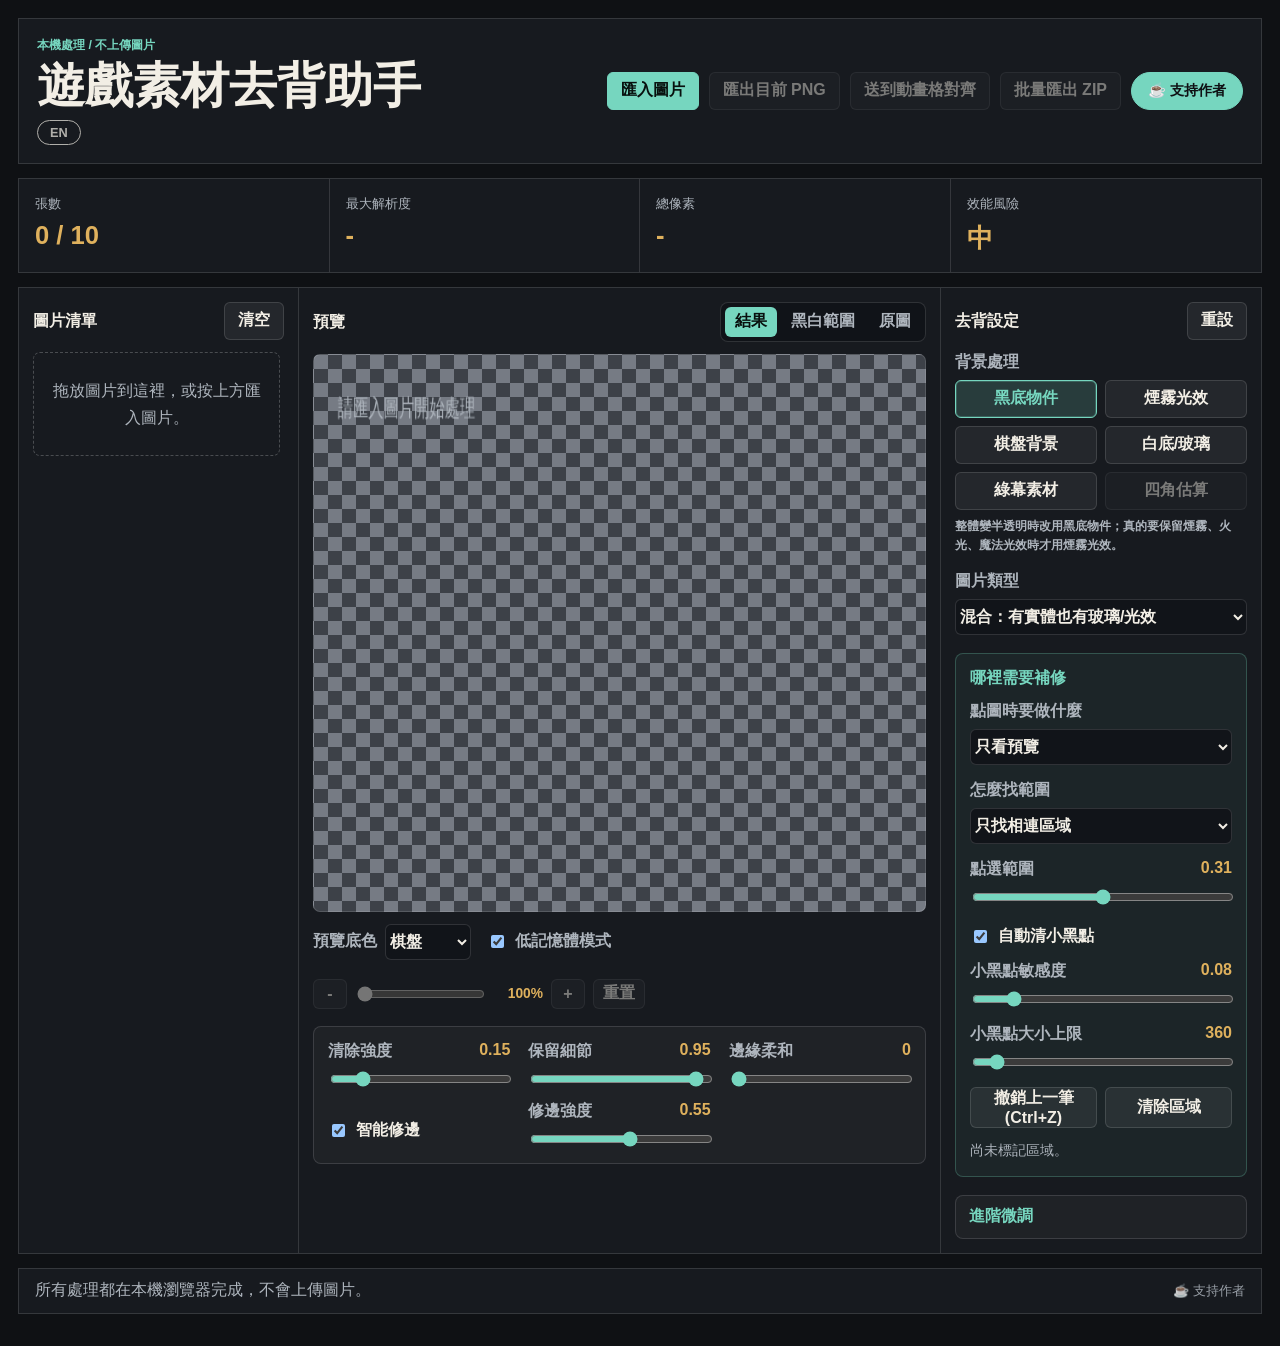
<file: index.html>
<!doctype html>
<html lang="zh-Hant">
<head>
  <meta charset="utf-8">
  <meta name="viewport" content="width=device-width, initial-scale=1">
  <link rel="icon" type="image/png" href="favicon.png">
  <link rel="apple-touch-icon" href="favicon.png">
  <title>遊戲素材去背助手</title>
  <meta name="description" content="本地瀏覽器遊戲素材去背助手，支援黑底、白底、綠幕、棋盤格與吸色背景，並提供點選補修與批量透明 PNG 匯出。免上傳、免安裝、免費開源。">
  <meta name="robots" content="index, follow">
  <link rel="canonical" href="https://zxc02621948-sketch.github.io/game-asset-bg-remover/">
  <link rel="alternate" hreflang="zh-Hant" href="https://zxc02621948-sketch.github.io/game-asset-bg-remover/">
  <link rel="alternate" hreflang="en" href="https://zxc02621948-sketch.github.io/game-asset-bg-remover/index.en.html">
  <link rel="alternate" hreflang="x-default" href="https://zxc02621948-sketch.github.io/game-asset-bg-remover/">
  <meta name="theme-color" content="#0f1114">
  <meta property="og:type" content="website">
  <meta property="og:site_name" content="Kuanming Tools">
  <meta property="og:locale" content="zh_TW">
  <meta property="og:locale:alternate" content="en_US">
  <meta property="og:title" content="遊戲素材去背助手｜瀏覽器本地批量去背工具">
  <meta property="og:description" content="本地瀏覽器遊戲素材去背助手，支援黑底、白底、綠幕、棋盤格與吸色背景，並提供點選補修與批量透明 PNG 匯出。免上傳、免安裝、免費開源。">
  <meta property="og:url" content="https://zxc02621948-sketch.github.io/game-asset-bg-remover/">
  <meta property="og:image" content="https://zxc02621948-sketch.github.io/game-asset-bg-remover/demo/social-card.png">
  <meta name="twitter:card" content="summary_large_image">
  <meta name="twitter:title" content="遊戲素材去背助手｜瀏覽器本地批量去背工具">
  <meta name="twitter:description" content="黑底/白底/綠幕/棋盤格去背，批量匯出透明 PNG。免上傳、免費開源。">
  <meta name="twitter:image" content="https://zxc02621948-sketch.github.io/game-asset-bg-remover/demo/social-card.png">
  <script type="application/ld+json">
  {
    "@context": "https://schema.org",
    "@type": "WebApplication",
    "name": "遊戲素材去背助手",
    "url": "https://zxc02621948-sketch.github.io/game-asset-bg-remover/",
    "applicationCategory": "MultimediaApplication",
    "operatingSystem": "Web",
    "offers": { "@type": "Offer", "price": "0", "priceCurrency": "USD" },
    "inLanguage": "zh-Hant",
    "description": "本地瀏覽器遊戲素材去背助手，支援黑底、白底、綠幕、棋盤格與吸色背景，並提供點選補修與批量透明 PNG 匯出。",
    "author": { "@type": "Person", "name": "Kuanming" }
  }
  </script>
  <link rel="stylesheet" href="./styles.css">
</head>
<body>
  <main class="app">
    <header class="topbar">
      <div>
        <p class="eyebrow">本機處理 / 不上傳圖片</p>
        <h1>遊戲素材去背助手</h1>
        <a class="lang-switch" href="./index.en.html">EN</a>
      </div>
      <div class="actions">
        <label class="button primary">
          匯入圖片
          <input id="fileInput" type="file" accept="image/png,image/jpeg,image/webp" multiple>
        </label>
        <button id="exportCurrent" type="button">匯出目前 PNG</button>
        <button id="sendToAlign" type="button">送到動畫格對齊</button>
        <button id="exportZip" type="button">批量匯出 ZIP</button>
        <a class="support-btn" href="https://ko-fi.com/kuanming" target="_blank" rel="noopener">☕ 支持作者</a>
      </div>
    </header>

    <section class="status-grid" aria-label="批量狀態">
      <div>
        <span>張數</span>
        <strong id="countStat">0 / 10</strong>
      </div>
      <div>
        <span>最大解析度</span>
        <strong id="maxSizeStat">-</strong>
      </div>
      <div>
        <span>總像素</span>
        <strong id="pixelStat">-</strong>
      </div>
      <div>
        <span>效能風險</span>
        <strong id="riskStat">待匯入</strong>
      </div>
    </section>

    <section id="riskPanel" class="notice" hidden></section>

    <section id="dropZone" class="workspace">
      <aside class="queue" aria-label="圖片清單">
        <div class="panel-head">
          <h2>圖片清單</h2>
          <button id="clearAll" type="button">清空</button>
        </div>
        <div id="thumbList" class="thumb-list">
          <div class="empty">拖放圖片到這裡，或按上方匯入圖片。</div>
        </div>
      </aside>

      <section class="preview-panel" aria-label="預覽">
        <div class="panel-head">
          <h2 id="previewTitle">預覽</h2>
          <div class="segmented" role="group" aria-label="預覽模式">
            <button class="active" type="button" data-view="result">結果</button>
            <button type="button" data-view="mask">黑白範圍</button>
            <button type="button" data-view="original">原圖</button>
          </div>
        </div>
        <div id="canvasWrap" class="canvas-wrap checker">
          <canvas id="previewCanvas"></canvas>
        </div>
        <div class="preview-tools">
          <label>
            預覽底色
            <select id="previewBg">
              <option value="checker">棋盤</option>
              <option value="game">遊戲深色</option>
              <option value="black">黑色</option>
              <option value="white">白色</option>
            </select>
          </label>
          <label class="inline-check">
            <input id="lowMemory" type="checkbox" checked>
            低記憶體模式
          </label>
          <div class="zoom-controls" aria-label="預覽縮放">
            <button id="zoomOut" type="button" aria-label="縮小預覽">-</button>
            <input id="zoomLevel" type="range" min="1" max="8" step="0.05" value="1" aria-label="預覽縮放比例">
            <strong id="zoomValue">100%</strong>
            <button id="zoomIn" type="button" aria-label="放大預覽">+</button>
            <button id="zoomReset" type="button">重置</button>
          </div>
        </div>
        <div class="quick-controls" aria-label="常用調整">
          <div class="slider">
            <label for="interiorCleanup">清除強度 <strong id="interiorCleanupValue">0.45</strong></label>
            <input id="interiorCleanup" type="range" min="0" max="1" step="0.05" value="0.45">
          </div>
          <div class="slider">
            <label for="solidProtect">保留細節 <strong id="solidProtectValue">0.55</strong></label>
            <input id="solidProtect" type="range" min="0" max="1" step="0.05" value="0.55">
          </div>
          <div class="slider">
            <label for="feather">邊緣柔和 <strong id="featherValue">0</strong></label>
            <input id="feather" type="range" min="0" max="8" step="1" value="0">
          </div>
          <label class="inline-check region-check">
            <input id="smartEdgeCleanup" type="checkbox" checked>
            智能修邊
          </label>
          <div class="slider">
            <label for="edgeCleanupStrength">修邊強度 <strong id="edgeCleanupStrengthValue">0.75</strong></label>
            <input id="edgeCleanupStrength" type="range" min="0" max="1" step="0.05" value="0.75">
          </div>
        </div>
      </section>

      <aside class="controls" aria-label="去背設定">
        <div class="panel-head">
        <h2>去背設定</h2>
          <button id="resetSettings" type="button">重設</button>
        </div>

        <input id="mode" type="hidden" value="black">

        <div class="field mode-field">
          <span>背景處理</span>
          <div class="preset-row mode-presets" role="group" aria-label="背景處理">
            <button type="button" data-preset="blackFx">黑底物件</button>
            <button type="button" data-preset="smoke">煙霧光效</button>
            <button type="button" data-preset="checker">棋盤背景</button>
            <button type="button" data-preset="glass">白底/玻璃</button>
            <button type="button" data-preset="green">綠幕素材</button>
            <button id="sampleCorner" type="button">四角估算</button>
          </div>
          <small class="field-note">整體變半透明時改用黑底物件；真的要保留煙霧、火光、魔法光效時才用煙霧光效。</small>
        </div>

        <label class="field">
          圖片類型
          <select id="alphaMode">
            <option value="mixed">混合：有實體也有玻璃/光效</option>
            <option value="effect">煙霧/光效為主</option>
            <option value="cutout">實體物件為主</option>
          </select>
        </label>

        <div class="region-box">
          <h3>哪裡需要補修</h3>
          <label class="field">
            點圖時要做什麼
            <select id="regionTool">
              <option value="none">只看預覽</option>
              <option value="clear">點一下清殘留</option>
              <option value="glass">這裡是玻璃/煙霧</option>
              <option value="protect">這裡不要動</option>
            </select>
          </label>
          <label class="field">
            怎麼找範圍
            <select id="selectMode">
              <option value="connected">只找相連區域</option>
              <option value="similar">找整張相近顏色</option>
            </select>
          </label>
          <div class="slider">
            <label for="regionTolerance">點選範圍 <strong id="regionToleranceValue">0.12</strong></label>
            <input id="regionTolerance" type="range" min="0.02" max="0.6" step="0.01" value="0.12">
          </div>
          <label class="inline-check region-check">
            <input id="autoDarkCleanup" type="checkbox" checked>
            自動清小黑點
          </label>
          <div class="slider">
            <label for="darkThreshold">小黑點敏感度 <strong id="darkThresholdValue">0.12</strong></label>
            <input id="darkThreshold" type="range" min="0.02" max="0.45" step="0.01" value="0.12">
          </div>
          <div class="slider">
            <label for="darkIslandMax">小黑點大小上限 <strong id="darkIslandMaxValue">600</strong></label>
            <input id="darkIslandMax" type="range" min="20" max="5000" step="20" value="600">
          </div>
          <div class="region-actions">
            <button id="undoRegion" type="button" aria-keyshortcuts="Control+Z">撤銷上一筆 (Ctrl+Z)</button>
            <button id="clearRegions" type="button">清除區域</button>
          </div>
          <p id="regionSummary" class="region-summary">尚未標記區域。</p>
        </div>

        <details class="advanced-box">
          <summary>進階微調</summary>
          <div class="field color-row advanced-color">
            <label>
              特殊背景色
              <input id="customColor" type="color" value="#000000">
            </label>
            <span class="field-note">通常不需要手選；選色後會切換成自訂背景模式。</span>
          </div>
          <div class="slider">
            <label for="exposure">淡光保留 <strong id="exposureValue">0.00</strong></label>
            <input id="exposure" type="range" min="-2" max="2" step="0.05" value="0">
          </div>
          <div class="slider">
            <label for="gamma">透明層次 <strong id="gammaValue">1.00</strong></label>
            <input id="gamma" type="range" min="0.3" max="3" step="0.05" value="1">
          </div>
          <div class="slider">
            <label for="blackPoint">壓掉黑底 <strong id="blackPointValue">0.02</strong></label>
            <input id="blackPoint" type="range" min="0" max="0.8" step="0.01" value="0.02">
          </div>
          <div class="slider">
            <label for="whitePoint">亮部保留 <strong id="whitePointValue">1.00</strong></label>
            <input id="whitePoint" type="range" min="0.2" max="1" step="0.01" value="1">
          </div>
          <div class="slider">
            <label for="alphaStrength">透明強度 <strong id="alphaStrengthValue">1.00</strong></label>
            <input id="alphaStrength" type="range" min="0.2" max="2" step="0.05" value="1">
          </div>
          <div class="slider">
            <label for="tolerance">背景判定範圍 <strong id="toleranceValue">0.22</strong></label>
            <input id="tolerance" type="range" min="0.02" max="0.8" step="0.01" value="0.22">
          </div>
          <div class="slider">
            <label for="despill">去綠/青色邊 <strong id="despillValue">0.45</strong></label>
            <input id="despill" type="range" min="0" max="1" step="0.05" value="0.45">
          </div>
        </details>

      </aside>
    </section>

    <footer class="foot">
      <span id="message">所有處理都在本機瀏覽器完成，不會上傳圖片。</span>
      <a class="support-link" href="https://ko-fi.com/kuanming" target="_blank" rel="noopener">☕ 支持作者</a>
    </footer>
  </main>

  <script src="./app.js"></script>
</body>
</html>
</file>
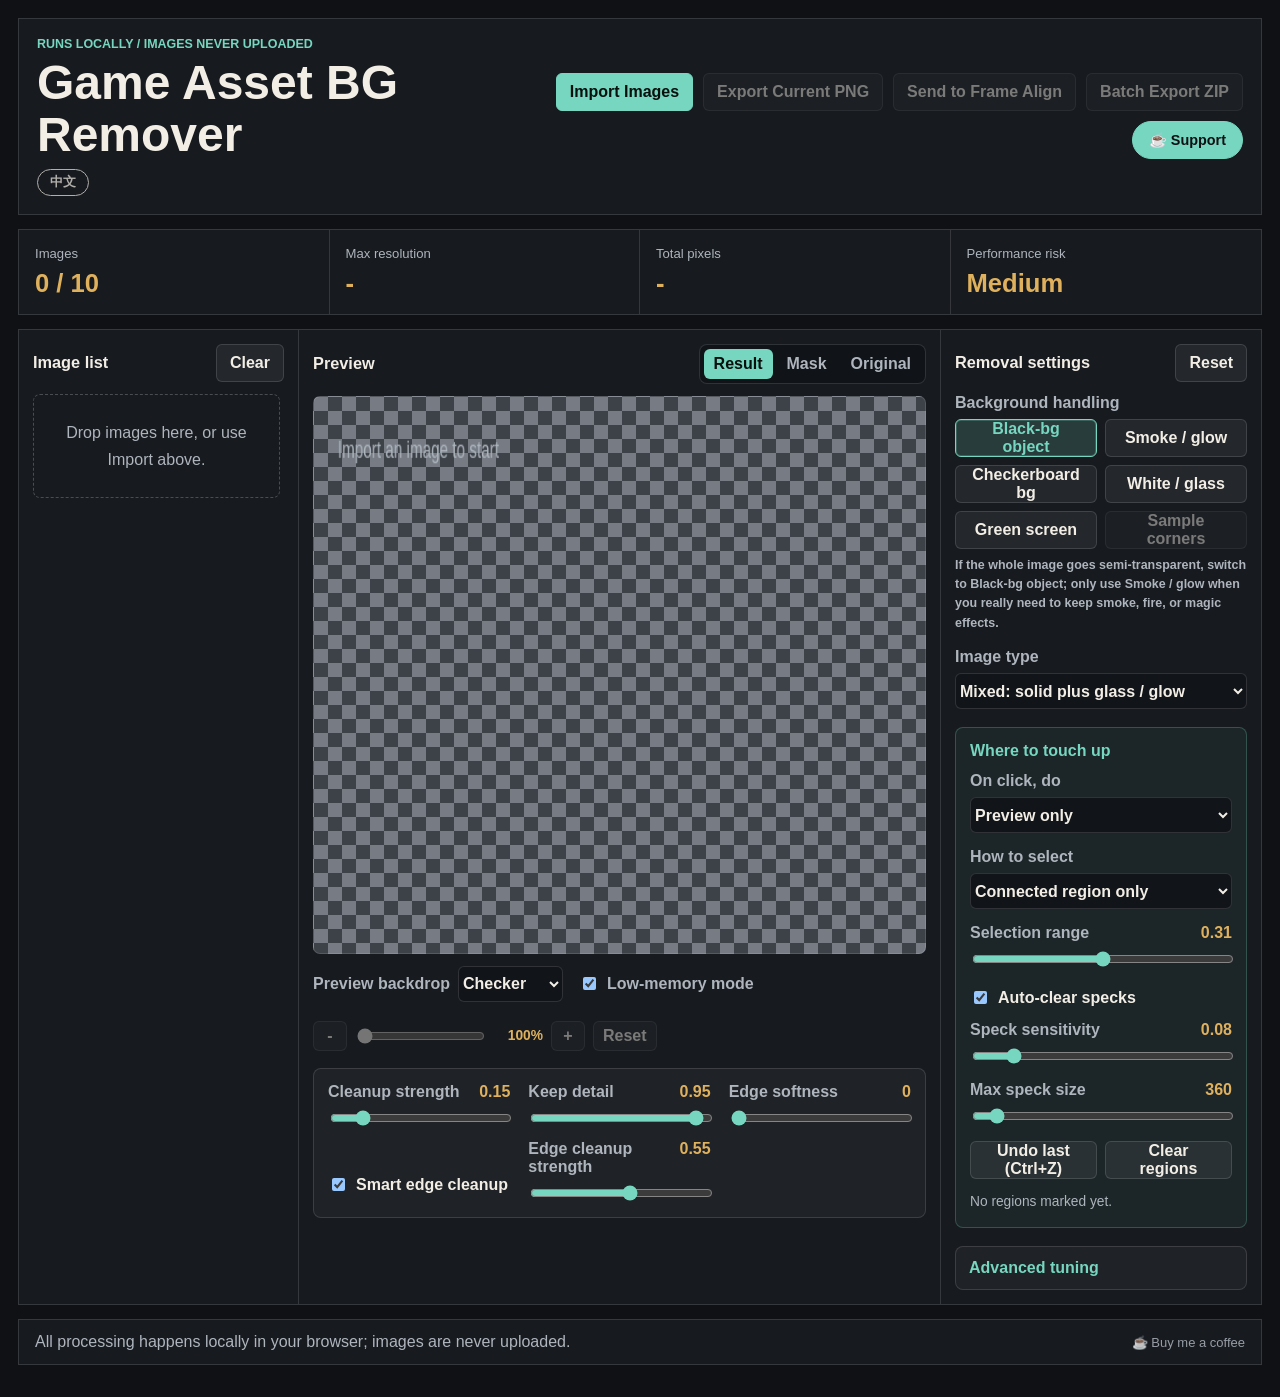
<file: index.en.html>
<!doctype html>
<html lang="en">
<head>
  <meta charset="utf-8">
  <meta name="viewport" content="width=device-width, initial-scale=1">
  <link rel="icon" type="image/png" href="favicon.png">
  <link rel="apple-touch-icon" href="favicon.png">
  <title>Game Asset BG Remover</title>
  <meta name="description" content="A local, in-browser game-asset background remover supporting black, white, green-screen, checkerboard, and color-pick backgrounds, with click-to-touch-up and batch transparent-PNG export. No upload, no install, free and open source.">
  <meta name="robots" content="index, follow">
  <link rel="canonical" href="https://zxc02621948-sketch.github.io/game-asset-bg-remover/index.en.html">
  <link rel="alternate" hreflang="zh-Hant" href="https://zxc02621948-sketch.github.io/game-asset-bg-remover/">
  <link rel="alternate" hreflang="en" href="https://zxc02621948-sketch.github.io/game-asset-bg-remover/index.en.html">
  <link rel="alternate" hreflang="x-default" href="https://zxc02621948-sketch.github.io/game-asset-bg-remover/">
  <meta name="theme-color" content="#0f1114">
  <meta property="og:type" content="website">
  <meta property="og:site_name" content="Kuanming Tools">
  <meta property="og:locale" content="en_US">
  <meta property="og:locale:alternate" content="zh_TW">
  <meta property="og:title" content="Game Asset BG Remover｜In-browser batch background removal">
  <meta property="og:description" content="A local, in-browser game-asset background remover for black, white, green-screen, checkerboard, and color-pick backgrounds, with click-to-touch-up and batch transparent-PNG export. No upload, free and open source.">
  <meta property="og:url" content="https://zxc02621948-sketch.github.io/game-asset-bg-remover/index.en.html">
  <meta property="og:image" content="https://zxc02621948-sketch.github.io/game-asset-bg-remover/demo/social-card.png">
  <meta name="twitter:card" content="summary_large_image">
  <meta name="twitter:title" content="Game Asset BG Remover｜In-browser batch background removal">
  <meta name="twitter:description" content="Black/white/green-screen/checkerboard removal, batch transparent-PNG export. No upload, free and open source.">
  <meta name="twitter:image" content="https://zxc02621948-sketch.github.io/game-asset-bg-remover/demo/social-card.png">
  <script type="application/ld+json">
  {
    "@context": "https://schema.org",
    "@type": "WebApplication",
    "name": "Game Asset BG Remover",
    "url": "https://zxc02621948-sketch.github.io/game-asset-bg-remover/index.en.html",
    "applicationCategory": "MultimediaApplication",
    "operatingSystem": "Web",
    "offers": { "@type": "Offer", "price": "0", "priceCurrency": "USD" },
    "inLanguage": "en",
    "description": "A local, in-browser game-asset background remover supporting black, white, green-screen, checkerboard, and color-pick backgrounds, with click-to-touch-up and batch transparent-PNG export.",
    "author": { "@type": "Person", "name": "Kuanming" }
  }
  </script>
  <link rel="stylesheet" href="./styles.css">
</head>
<body>
  <main class="app">
    <header class="topbar">
      <div>
        <p class="eyebrow">Runs locally / images never uploaded</p>
        <h1>Game Asset BG Remover</h1>
        <a class="lang-switch" href="./index.html">中文</a>
      </div>
      <div class="actions">
        <label class="button primary">
          Import Images
          <input id="fileInput" type="file" accept="image/png,image/jpeg,image/webp" multiple>
        </label>
        <button id="exportCurrent" type="button">Export Current PNG</button>
        <button id="sendToAlign" type="button">Send to Frame Align</button>
        <button id="exportZip" type="button">Batch Export ZIP</button>
        <a class="support-btn" href="https://ko-fi.com/kuanming" target="_blank" rel="noopener">☕ Support</a>
      </div>
    </header>

    <section class="status-grid" aria-label="Batch status">
      <div>
        <span>Images</span>
        <strong id="countStat">0 / 10</strong>
      </div>
      <div>
        <span>Max resolution</span>
        <strong id="maxSizeStat">-</strong>
      </div>
      <div>
        <span>Total pixels</span>
        <strong id="pixelStat">-</strong>
      </div>
      <div>
        <span>Performance risk</span>
        <strong id="riskStat">Awaiting import</strong>
      </div>
    </section>

    <section id="riskPanel" class="notice" hidden></section>

    <section id="dropZone" class="workspace">
      <aside class="queue" aria-label="Image list">
        <div class="panel-head">
          <h2>Image list</h2>
          <button id="clearAll" type="button">Clear</button>
        </div>
        <div id="thumbList" class="thumb-list">
          <div class="empty">Drop images here, or use Import above.</div>
        </div>
      </aside>

      <section class="preview-panel" aria-label="Preview">
        <div class="panel-head">
          <h2 id="previewTitle">Preview</h2>
          <div class="segmented" role="group" aria-label="Preview mode">
            <button class="active" type="button" data-view="result">Result</button>
            <button type="button" data-view="mask">Mask</button>
            <button type="button" data-view="original">Original</button>
          </div>
        </div>
        <div id="canvasWrap" class="canvas-wrap checker">
          <canvas id="previewCanvas"></canvas>
        </div>
        <div class="preview-tools">
          <label>
            Preview backdrop
            <select id="previewBg">
              <option value="checker">Checker</option>
              <option value="game">Game dark</option>
              <option value="black">Black</option>
              <option value="white">White</option>
            </select>
          </label>
          <label class="inline-check">
            <input id="lowMemory" type="checkbox" checked>
            Low-memory mode
          </label>
          <div class="zoom-controls" aria-label="Preview zoom">
            <button id="zoomOut" type="button" aria-label="Zoom out preview">-</button>
            <input id="zoomLevel" type="range" min="1" max="8" step="0.05" value="1" aria-label="Preview zoom level">
            <strong id="zoomValue">100%</strong>
            <button id="zoomIn" type="button" aria-label="Zoom in preview">+</button>
            <button id="zoomReset" type="button">Reset</button>
          </div>
        </div>
        <div class="quick-controls" aria-label="Common adjustments">
          <div class="slider">
            <label for="interiorCleanup">Cleanup strength <strong id="interiorCleanupValue">0.45</strong></label>
            <input id="interiorCleanup" type="range" min="0" max="1" step="0.05" value="0.45">
          </div>
          <div class="slider">
            <label for="solidProtect">Keep detail <strong id="solidProtectValue">0.55</strong></label>
            <input id="solidProtect" type="range" min="0" max="1" step="0.05" value="0.55">
          </div>
          <div class="slider">
            <label for="feather">Edge softness <strong id="featherValue">0</strong></label>
            <input id="feather" type="range" min="0" max="8" step="1" value="0">
          </div>
          <label class="inline-check region-check">
            <input id="smartEdgeCleanup" type="checkbox" checked>
            Smart edge cleanup
          </label>
          <div class="slider">
            <label for="edgeCleanupStrength">Edge cleanup strength <strong id="edgeCleanupStrengthValue">0.75</strong></label>
            <input id="edgeCleanupStrength" type="range" min="0" max="1" step="0.05" value="0.75">
          </div>
        </div>
      </section>

      <aside class="controls" aria-label="Removal settings">
        <div class="panel-head">
        <h2>Removal settings</h2>
          <button id="resetSettings" type="button">Reset</button>
        </div>

        <input id="mode" type="hidden" value="black">

        <div class="field mode-field">
          <span>Background handling</span>
          <div class="preset-row mode-presets" role="group" aria-label="Background handling">
            <button type="button" data-preset="blackFx">Black-bg object</button>
            <button type="button" data-preset="smoke">Smoke / glow</button>
            <button type="button" data-preset="checker">Checkerboard bg</button>
            <button type="button" data-preset="glass">White / glass</button>
            <button type="button" data-preset="green">Green screen</button>
            <button id="sampleCorner" type="button">Sample corners</button>
          </div>
          <small class="field-note">If the whole image goes semi-transparent, switch to Black-bg object; only use Smoke / glow when you really need to keep smoke, fire, or magic effects.</small>
        </div>

        <label class="field">
          Image type
          <select id="alphaMode">
            <option value="mixed">Mixed: solid plus glass / glow</option>
            <option value="effect">Mostly smoke / glow</option>
            <option value="cutout">Mostly solid objects</option>
          </select>
        </label>

        <div class="region-box">
          <h3>Where to touch up</h3>
          <label class="field">
            On click, do
            <select id="regionTool">
              <option value="none">Preview only</option>
              <option value="clear">Click to clear residue</option>
              <option value="glass">This is glass / smoke</option>
              <option value="protect">Keep this untouched</option>
            </select>
          </label>
          <label class="field">
            How to select
            <select id="selectMode">
              <option value="connected">Connected region only</option>
              <option value="similar">Similar colors across image</option>
            </select>
          </label>
          <div class="slider">
            <label for="regionTolerance">Selection range <strong id="regionToleranceValue">0.12</strong></label>
            <input id="regionTolerance" type="range" min="0.02" max="0.6" step="0.01" value="0.12">
          </div>
          <label class="inline-check region-check">
            <input id="autoDarkCleanup" type="checkbox" checked>
            Auto-clear specks
          </label>
          <div class="slider">
            <label for="darkThreshold">Speck sensitivity <strong id="darkThresholdValue">0.12</strong></label>
            <input id="darkThreshold" type="range" min="0.02" max="0.45" step="0.01" value="0.12">
          </div>
          <div class="slider">
            <label for="darkIslandMax">Max speck size <strong id="darkIslandMaxValue">600</strong></label>
            <input id="darkIslandMax" type="range" min="20" max="5000" step="20" value="600">
          </div>
          <div class="region-actions">
            <button id="undoRegion" type="button" aria-keyshortcuts="Control+Z">Undo last (Ctrl+Z)</button>
            <button id="clearRegions" type="button">Clear regions</button>
          </div>
          <p id="regionSummary" class="region-summary">No regions marked yet.</p>
        </div>

        <details class="advanced-box">
          <summary>Advanced tuning</summary>
          <div class="field color-row advanced-color">
            <label>
              Custom background color
              <input id="customColor" type="color" value="#000000">
            </label>
            <span class="field-note">Usually not needed; picking a color switches to custom-background mode.</span>
          </div>
          <div class="slider">
            <label for="exposure">Faint-glow retention <strong id="exposureValue">0.00</strong></label>
            <input id="exposure" type="range" min="-2" max="2" step="0.05" value="0">
          </div>
          <div class="slider">
            <label for="gamma">Alpha gradation <strong id="gammaValue">1.00</strong></label>
            <input id="gamma" type="range" min="0.3" max="3" step="0.05" value="1">
          </div>
          <div class="slider">
            <label for="blackPoint">Crush black bg <strong id="blackPointValue">0.02</strong></label>
            <input id="blackPoint" type="range" min="0" max="0.8" step="0.01" value="0.02">
          </div>
          <div class="slider">
            <label for="whitePoint">Highlight retention <strong id="whitePointValue">1.00</strong></label>
            <input id="whitePoint" type="range" min="0.2" max="1" step="0.01" value="1">
          </div>
          <div class="slider">
            <label for="alphaStrength">Alpha strength <strong id="alphaStrengthValue">1.00</strong></label>
            <input id="alphaStrength" type="range" min="0.2" max="2" step="0.05" value="1">
          </div>
          <div class="slider">
            <label for="tolerance">Background threshold <strong id="toleranceValue">0.22</strong></label>
            <input id="tolerance" type="range" min="0.02" max="0.8" step="0.01" value="0.22">
          </div>
          <div class="slider">
            <label for="despill">De-spill green / cyan <strong id="despillValue">0.45</strong></label>
            <input id="despill" type="range" min="0" max="1" step="0.05" value="0.45">
          </div>
        </details>

      </aside>
    </section>

    <footer class="foot">
      <span id="message">All processing happens locally in your browser; images are never uploaded.</span>
      <a class="support-link" href="https://ko-fi.com/kuanming" target="_blank" rel="noopener">☕ Buy me a coffee</a>
    </footer>
  </main>

  <script src="./app.en.js"></script>
</body>
</html>
</file>
<file: styles.css>
:root {
  color-scheme: dark;
  --bg: #0f1114;
  --panel: #171a1f;
  --panel-soft: #1d2229;
  --ink: #f2eee5;
  --muted: #aeb5bd;
  --line: rgba(255, 255, 255, 0.13);
  --accent: #76d6bf;
  --amber: #dfb15d;
  --danger: #ee6d6d;
  --ok: #8bd67a;
}

* {
  box-sizing: border-box;
}

body {
  margin: 0;
  min-height: 100vh;
  background: var(--bg);
  color: var(--ink);
  font-family: "Noto Sans TC", "Microsoft JhengHei", Arial, sans-serif;
  letter-spacing: 0;
}

button,
select,
input {
  font: inherit;
}

button,
.button {
  display: inline-flex;
  align-items: center;
  justify-content: center;
  min-height: 38px;
  border: 1px solid var(--line);
  border-radius: 6px;
  padding: 0 13px;
  background: rgba(255, 255, 255, 0.06);
  color: var(--ink);
  cursor: pointer;
  font-weight: 800;
}

button:hover,
.button:hover {
  border-color: rgba(118, 214, 191, 0.7);
  background: rgba(118, 214, 191, 0.12);
}

button:disabled {
  opacity: 0.45;
  cursor: not-allowed;
}

select,
input[type="color"] {
  min-height: 36px;
  border: 1px solid var(--line);
  border-radius: 6px;
  background: #111419;
  color: var(--ink);
}

input[type="range"] {
  width: 100%;
  accent-color: var(--accent);
}

input[type="file"] {
  display: none;
}

.app {
  min-height: 100vh;
  display: grid;
  grid-template-rows: auto auto auto 1fr auto;
  gap: 14px;
  padding: 18px;
}

.topbar,
.status-grid,
.workspace,
.notice,
.foot {
  border: 1px solid var(--line);
  background: var(--panel);
}

.topbar {
  display: flex;
  align-items: center;
  justify-content: space-between;
  gap: 18px;
  padding: 18px;
}

.eyebrow {
  margin: 0 0 6px;
  color: var(--accent);
  font-size: 0.78rem;
  font-weight: 900;
  text-transform: uppercase;
}

h1,
h2,
p {
  margin-top: 0;
}

h1 {
  margin-bottom: 0;
  font-size: clamp(1.7rem, 4vw, 3rem);
  line-height: 1.08;
}

h2 {
  margin-bottom: 0;
  font-size: 1.02rem;
}

.actions {
  display: flex;
  flex-wrap: wrap;
  gap: 10px;
  justify-content: flex-end;
}

.primary {
  border-color: var(--accent);
  background: var(--accent);
  color: #08100e;
}

.status-grid {
  display: grid;
  grid-template-columns: repeat(4, minmax(0, 1fr));
}

.status-grid div {
  min-height: 78px;
  padding: 16px;
  border-right: 1px solid var(--line);
}

.status-grid div:last-child {
  border-right: 0;
}

.status-grid span {
  display: block;
  margin-bottom: 8px;
  color: var(--muted);
  font-size: 0.82rem;
}

.status-grid strong {
  color: var(--amber);
  font-size: clamp(1.1rem, 2.4vw, 1.6rem);
}

.notice {
  padding: 14px 16px;
  color: #f7dfb7;
  line-height: 1.65;
}

.notice.high {
  border-color: rgba(238, 109, 109, 0.7);
  color: #ffd4d4;
}

.workspace {
  min-height: 0;
  display: grid;
  grid-template-columns: 280px minmax(360px, 1fr) 320px;
}

.queue,
.preview-panel,
.controls {
  min-height: 0;
  padding: 14px;
}

.queue,
.preview-panel {
  border-right: 1px solid var(--line);
}

.panel-head {
  display: flex;
  align-items: center;
  justify-content: space-between;
  gap: 12px;
  margin-bottom: 12px;
}

.thumb-list {
  display: grid;
  gap: 10px;
  max-height: calc(100vh - 330px);
  overflow: auto;
  padding-right: 4px;
}

.thumb {
  display: grid;
  grid-template-columns: 58px 1fr;
  gap: 10px;
  align-items: center;
  padding: 8px;
  border: 1px solid var(--line);
  border-radius: 7px;
  background: rgba(255, 255, 255, 0.035);
  cursor: pointer;
}

.thumb.active {
  border-color: var(--accent);
  background: rgba(118, 214, 191, 0.1);
}

.thumb img {
  width: 58px;
  height: 58px;
  object-fit: contain;
  border: 1px solid var(--line);
  background:
    linear-gradient(45deg, #444 25%, transparent 25%),
    linear-gradient(-45deg, #444 25%, transparent 25%),
    linear-gradient(45deg, transparent 75%, #444 75%),
    linear-gradient(-45deg, transparent 75%, #444 75%);
  background-color: #777;
  background-size: 16px 16px;
  background-position: 0 0, 0 8px, 8px -8px, -8px 0;
}

.thumb b,
.thumb span {
  display: block;
  overflow: hidden;
  text-overflow: ellipsis;
  white-space: nowrap;
}

.thumb b {
  margin-bottom: 4px;
  font-size: 0.86rem;
}

.thumb span {
  color: var(--muted);
  font-size: 0.78rem;
}

.empty {
  padding: 24px 14px;
  border: 1px dashed rgba(255, 255, 255, 0.22);
  border-radius: 7px;
  color: var(--muted);
  line-height: 1.7;
  text-align: center;
}

.segmented {
  display: inline-flex;
  gap: 4px;
  padding: 4px;
  border: 1px solid var(--line);
  border-radius: 8px;
  background: #101318;
}

.segmented button {
  min-height: 30px;
  border: 0;
  padding: 0 10px;
  background: transparent;
  color: var(--muted);
}

.segmented button.active {
  background: var(--accent);
  color: #08100e;
}

.canvas-wrap {
  height: min(62vh, 620px);
  min-height: 330px;
  display: grid;
  place-items: center;
  border: 1px solid var(--line);
  border-radius: 7px;
  overflow: hidden;
  background-color: #20242b;
}

.canvas-wrap.checker {
  background:
    linear-gradient(45deg, #3d4148 25%, transparent 25%),
    linear-gradient(-45deg, #3d4148 25%, transparent 25%),
    linear-gradient(45deg, transparent 75%, #3d4148 75%),
    linear-gradient(-45deg, transparent 75%, #3d4148 75%);
  background-color: #767b84;
  background-size: 28px 28px;
  background-position: 0 0, 0 14px, 14px -14px, -14px 0;
}

.canvas-wrap.black {
  background: #000;
}

.canvas-wrap.white {
  background: #f7f4ee;
}

.canvas-wrap.game {
  background:
    linear-gradient(0deg, rgba(118, 214, 191, 0.12), transparent 48%),
    #101522;
}

canvas {
  width: 100%;
  height: 100%;
  image-rendering: auto;
}

.canvas-wrap.zoomed canvas {
  cursor: crosshair;
}

.canvas-wrap.panning canvas {
  cursor: move;
}

.preview-tools {
  display: flex;
  flex-wrap: wrap;
  align-items: center;
  gap: 16px;
  margin-top: 12px;
  color: var(--muted);
}

.preview-tools label,
.inline-check {
  display: inline-flex;
  align-items: center;
  gap: 8px;
  font-weight: 800;
}

.zoom-controls {
  display: inline-flex;
  align-items: center;
  gap: 8px;
  min-height: 36px;
}

.zoom-controls button {
  min-width: 34px;
  min-height: 30px;
  padding: 0 9px;
}

.zoom-controls input {
  width: 128px;
}

.zoom-controls strong {
  min-width: 48px;
  color: var(--amber);
  font-size: 0.86rem;
  text-align: right;
}

.quick-controls {
  display: grid;
  grid-template-columns: repeat(3, minmax(160px, 1fr));
  gap: 12px 18px;
  margin-top: 14px;
  padding: 14px;
  border: 1px solid var(--line);
  border-radius: 8px;
  background: rgba(255, 255, 255, 0.035);
}

.quick-presets {
  grid-column: 1 / -1;
  margin: 0;
}

.quick-controls .slider {
  margin-bottom: 0;
}

.quick-controls .region-check {
  align-self: end;
  min-height: 36px;
  margin: 0;
}

.field,
.slider {
  display: grid;
  gap: 7px;
  margin-bottom: 15px;
  color: var(--muted);
  font-weight: 800;
}

.color-row {
  grid-template-columns: 1fr auto;
  align-items: end;
}

.color-row label {
  display: grid;
  gap: 7px;
}

.slider label {
  display: flex;
  justify-content: space-between;
  gap: 10px;
}

.slider strong {
  color: var(--amber);
}

.preset-row {
  display: grid;
  grid-template-columns: repeat(2, minmax(0, 1fr));
  gap: 8px;
  margin-top: 18px;
}

.mode-presets {
  margin-top: 0;
}

.preset-row button.active,
#sampleCorner.active {
  border-color: var(--accent);
  background: rgba(118, 214, 191, 0.18);
  color: var(--accent);
  box-shadow: inset 0 0 0 1px rgba(118, 214, 191, 0.25);
}

.field-note {
  color: var(--muted);
  font-size: 0.78rem;
  font-weight: 700;
  line-height: 1.55;
}

.advanced-color {
  grid-template-columns: 1fr;
  margin: 4px 13px 14px;
  padding-bottom: 14px;
  border-bottom: 1px solid var(--line);
}

.advanced-box .advanced-color + .slider {
  padding-top: 4px;
}

.region-box {
  margin: 18px 0;
  padding: 14px;
  border: 1px solid rgba(118, 214, 191, 0.26);
  border-radius: 8px;
  background: rgba(118, 214, 191, 0.06);
}

.region-box h3 {
  margin: 0 0 12px;
  color: var(--accent);
  font-size: 1rem;
}

.region-actions {
  display: grid;
  grid-template-columns: repeat(2, minmax(0, 1fr));
  gap: 8px;
  margin-top: 10px;
}

.region-check {
  margin: 4px 0 14px;
  color: var(--ink);
}

.region-summary {
  margin: 12px 0 0;
  color: var(--muted);
  font-size: 0.86rem;
  line-height: 1.6;
}

.advanced-box {
  margin-top: 16px;
  border: 1px solid var(--line);
  border-radius: 8px;
  background: rgba(255, 255, 255, 0.035);
}

.advanced-box summary {
  min-height: 42px;
  display: flex;
  align-items: center;
  padding: 0 13px;
  color: var(--accent);
  cursor: pointer;
  font-weight: 900;
}

.advanced-box .slider {
  margin: 0;
  padding: 0 13px 14px;
}

.advanced-box .slider:first-of-type {
  padding-top: 4px;
}

.foot {
  min-height: 46px;
  display: flex;
  align-items: center;
  justify-content: space-between;
  gap: 12px;
  padding: 0 16px;
  color: var(--muted);
}

.support-link {
  flex: none;
  color: var(--muted);
  text-decoration: none;
  font-size: 13px;
  white-space: nowrap;
  opacity: 0.85;
  transition: opacity 0.15s ease, color 0.15s ease;
}

.support-link:hover {
  opacity: 1;
  color: var(--accent);
}

.drop-active {
  outline: 2px solid var(--accent);
  outline-offset: -6px;
}

@media (max-width: 1120px) {
  .workspace {
    grid-template-columns: 240px minmax(320px, 1fr);
  }

  .controls {
    grid-column: 1 / -1;
    border-top: 1px solid var(--line);
  }
}

@media (max-width: 760px) {
  .app {
    padding: 10px;
  }

  .topbar {
    align-items: stretch;
    flex-direction: column;
  }

  .actions {
    justify-content: stretch;
  }

  .actions button,
  .actions .button {
    flex: 1 1 140px;
  }

  .status-grid,
  .workspace {
    grid-template-columns: 1fr;
  }

  .status-grid div,
  .queue,
  .preview-panel {
    border-right: 0;
    border-bottom: 1px solid var(--line);
  }

  .canvas-wrap {
    min-height: 280px;
    height: 48vh;
  }

  .quick-controls {
    grid-template-columns: 1fr;
  }

  .zoom-controls {
    width: 100%;
  }

  .zoom-controls input {
    flex: 1;
    min-width: 96px;
  }
}


.lang-switch {
  display: inline-block;
  margin-top: 8px;
  padding: 4px 12px;
  border: 1px solid currentColor;
  border-radius: 999px;
  color: inherit;
  font-size: 0.8rem;
  font-weight: 700;
  text-decoration: none;
  opacity: 0.7;
  transition: opacity 0.2s ease;
}
.lang-switch:hover {
  opacity: 1;
}

.support-btn {
  display: inline-flex;
  align-items: center;
  justify-content: center;
  min-height: 38px;
  padding: 0 16px;
  border: 1px solid var(--accent);
  border-radius: 999px;
  background: var(--accent);
  color: var(--bg);
  font-size: 0.9rem;
  font-weight: 800;
  text-decoration: none;
  transition: filter 0.2s ease, transform 0.1s ease;
}
.support-btn:hover {
  filter: brightness(1.1);
  transform: translateY(-1px);
}
</file>
